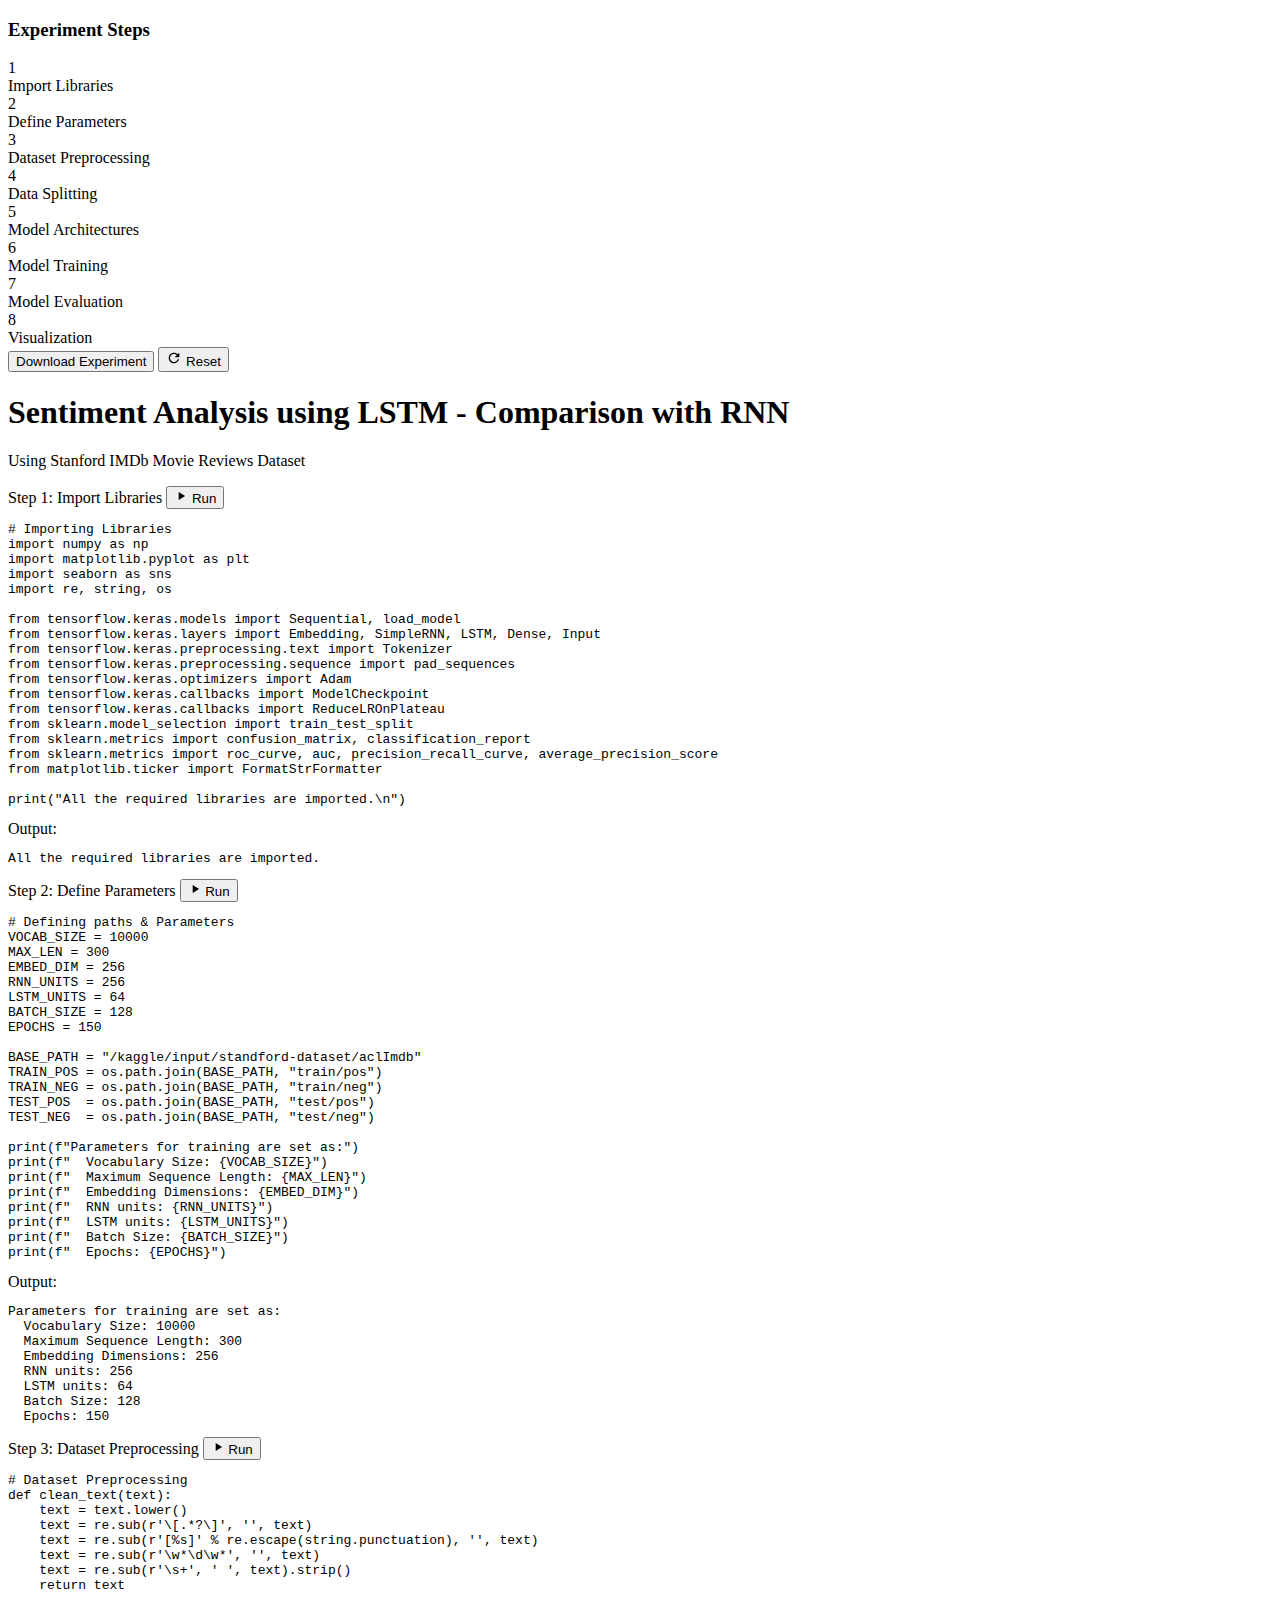
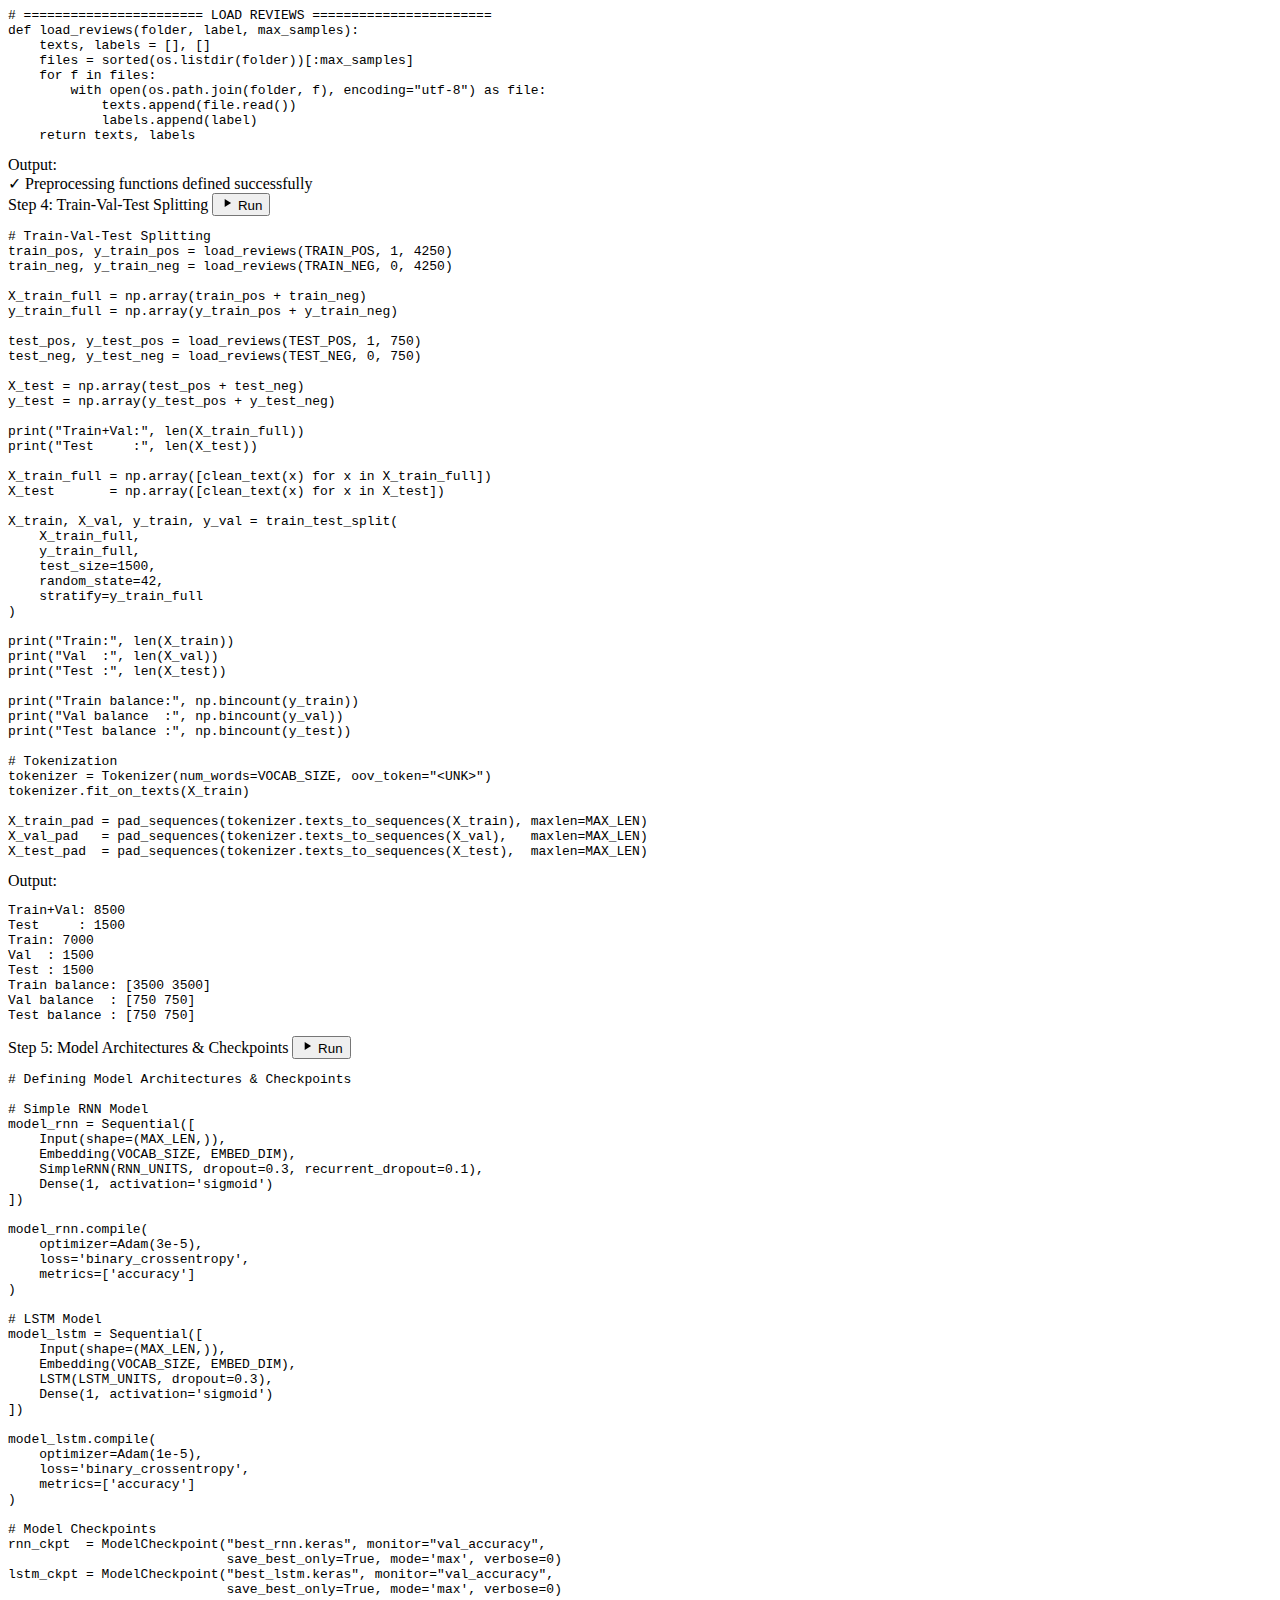
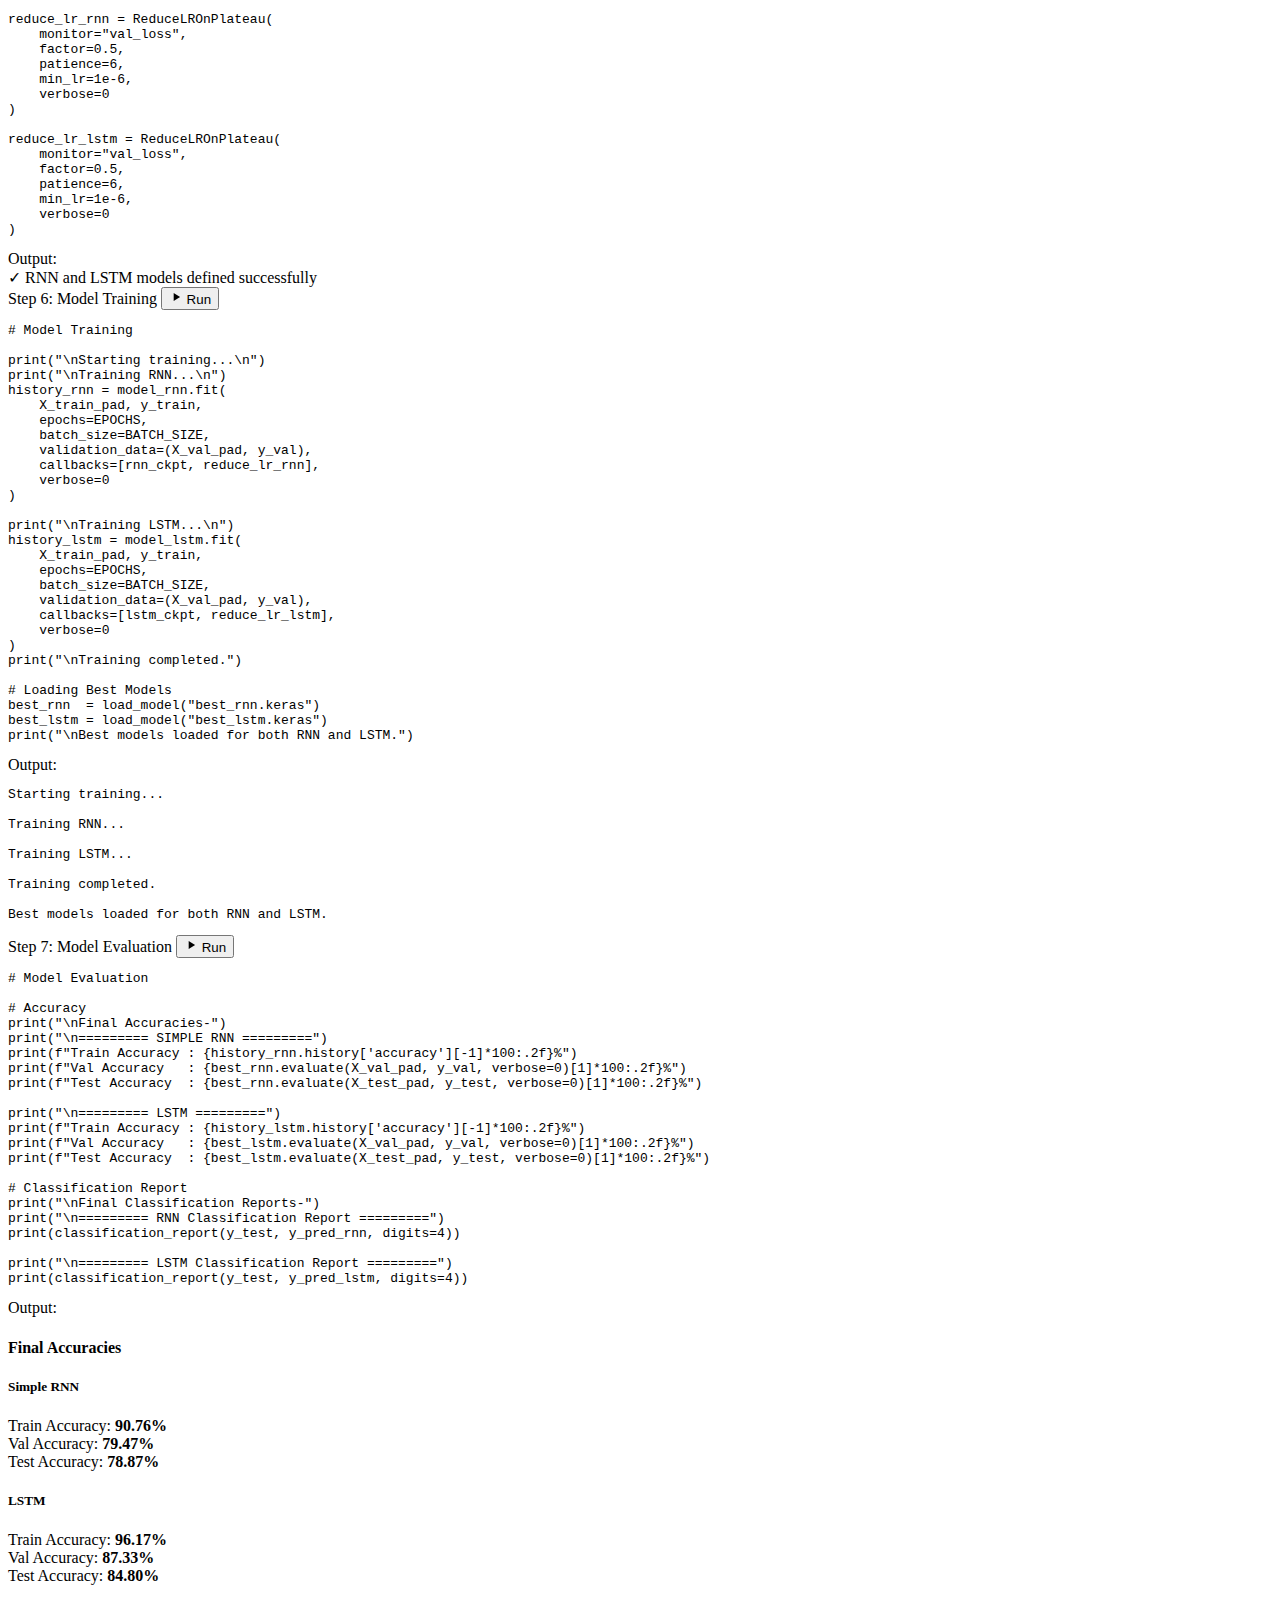
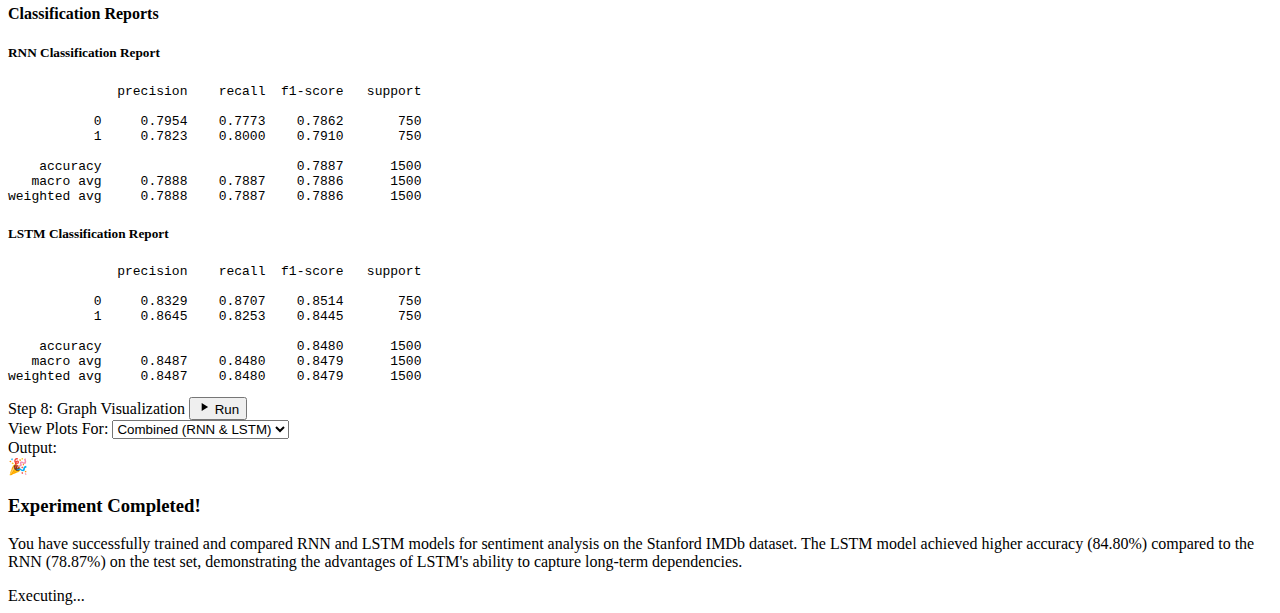
<file: simulation/index.html>
<!DOCTYPE html>
<html lang="en">

<head>
	<meta charset="UTF-8">
	<meta name="viewport" content="width=device-width, initial-scale=1.0">
	<title>Sentiment Analysis using LSTM - Comparison with RNN</title>
	<link rel="stylesheet" href="./css/main.css">
</head>

<body>
	<div class="simulation-container">
		<!-- Step Indicator Sidebar -->
		<aside class="step-sidebar">
			<div class="step-sidebar-header">
				<h3>Experiment Steps</h3>
			</div>
			<div class="step-list">
				<div class="step-item" data-step="1">
					<div class="step-indicator">
						<span class="step-number">1</span>
					</div>
					<div class="step-content">
						<span class="step-title">Import Libraries</span>
					</div>
				</div>
				<div class="step-item" data-step="2">
					<div class="step-indicator">
						<span class="step-number">2</span>
					</div>
					<div class="step-content">
						<span class="step-title">Define Parameters</span>
					</div>
				</div>
				<div class="step-item" data-step="3">
					<div class="step-indicator">
						<span class="step-number">3</span>
					</div>
					<div class="step-content">
						<span class="step-title">Dataset Preprocessing</span>
					</div>
				</div>
				<div class="step-item" data-step="4">
					<div class="step-indicator">
						<span class="step-number">4</span>
					</div>
					<div class="step-content">
						<span class="step-title">Data Splitting</span>
					</div>
				</div>
				<div class="step-item" data-step="5">
					<div class="step-indicator">
						<span class="step-number">5</span>
					</div>
					<div class="step-content">
						<span class="step-title">Model Architectures</span>
					</div>
				</div>
				<div class="step-item" data-step="6">
					<div class="step-indicator">
						<span class="step-number">6</span>
					</div>
					<div class="step-content">
						<span class="step-title">Model Training</span>
					</div>
				</div>
				<div class="step-item" data-step="7">
					<div class="step-indicator">
						<span class="step-number">7</span>
					</div>
					<div class="step-content">
						<span class="step-title">Model Evaluation</span>
					</div>
				</div>
				<div class="step-item" data-step="8">
					<div class="step-indicator">
						<span class="step-number">8</span>
					</div>
					<div class="step-content">
						<span class="step-title">Visualization</span>
					</div>
				</div>
			</div>
			<div class="step-sidebar-footer">
			<button class="run-all-btn" id="downloadBtn">
					Download Experiment
				</button>
				<button class="reset-btn" id="resetBtn">
					<svg width="16" height="16" viewBox="0 0 24 24" fill="currentColor">
						<path
							d="M17.65 6.35C16.2 4.9 14.21 4 12 4c-4.42 0-7.99 3.58-7.99 8s3.57 8 7.99 8c3.73 0 6.84-2.55 7.73-6h-2.08c-.82 2.33-3.04 4-5.65 4-3.31 0-6-2.69-6-6s2.69-6 6-6c1.66 0 3.14.69 4.22 1.78L13 11h7V4l-2.35 2.35z" />
					</svg>
					Reset
				</button>
			</div>
		</aside>

		<!-- Main Notebook Area -->
		<main class="notebook-area">
			<div class="notebook-header">
				<h1>Sentiment Analysis using LSTM - Comparison with RNN</h1>
				<p class="notebook-subtitle">Using Stanford IMDb Movie Reviews Dataset</p>
			</div>

			<!-- Cell 1: Import Libraries -->
			<div class="notebook-cell" data-cell="1" data-step="1">
				<div class="cell-header">
					<span class="cell-label">Step 1: Import Libraries</span>
					<button class="run-btn">
						<svg width="14" height="14" viewBox="0 0 24 24" fill="currentColor">
							<path d="M8 5v14l11-7z" />
						</svg>
						Run
					</button>
				</div>
				<div class="cell-code">
					<pre><code class="language-python"><span class="comment"># Importing Libraries</span>
<span class="keyword">import</span> numpy <span class="keyword">as</span> np
<span class="keyword">import</span> matplotlib.pyplot <span class="keyword">as</span> plt
<span class="keyword">import</span> seaborn <span class="keyword">as</span> sns
<span class="keyword">import</span> re, string, os

<span class="keyword">from</span> tensorflow.keras.models <span class="keyword">import</span> Sequential, load_model
<span class="keyword">from</span> tensorflow.keras.layers <span class="keyword">import</span> Embedding, SimpleRNN, LSTM, Dense, Input
<span class="keyword">from</span> tensorflow.keras.preprocessing.text <span class="keyword">import</span> Tokenizer
<span class="keyword">from</span> tensorflow.keras.preprocessing.sequence <span class="keyword">import</span> pad_sequences
<span class="keyword">from</span> tensorflow.keras.optimizers <span class="keyword">import</span> Adam
<span class="keyword">from</span> tensorflow.keras.callbacks <span class="keyword">import</span> ModelCheckpoint
<span class="keyword">from</span> tensorflow.keras.callbacks <span class="keyword">import</span> ReduceLROnPlateau
<span class="keyword">from</span> sklearn.model_selection <span class="keyword">import</span> train_test_split
<span class="keyword">from</span> sklearn.metrics <span class="keyword">import</span> confusion_matrix, classification_report
<span class="keyword">from</span> sklearn.metrics <span class="keyword">import</span> roc_curve, auc, precision_recall_curve, average_precision_score
<span class="keyword">from</span> matplotlib.ticker <span class="keyword">import</span> FormatStrFormatter

<span class="builtin">print</span>(<span class="string">"All the required libraries are imported.\n"</span>)</code></pre>
				</div>
				<div class="cell-output hidden">
					<div class="output-label">Output:</div>
					<div class="output-content text-output">
						<pre>All the required libraries are imported.</pre>
					</div>
				</div>
			</div>

			<!-- Cell 2: Define Parameters -->
			<div class="notebook-cell" data-cell="2" data-step="2">
				<div class="cell-header">
					<span class="cell-label">Step 2: Define Parameters</span>
					<button class="run-btn">
						<svg width="14" height="14" viewBox="0 0 24 24" fill="currentColor">
							<path d="M8 5v14l11-7z" />
						</svg>
						Run
					</button>
				</div>
				<div class="cell-code">
					<pre><code class="language-python"><span class="comment"># Defining paths & Parameters</span>
VOCAB_SIZE = <span class="number">10000</span>
MAX_LEN = <span class="number">300</span>
EMBED_DIM = <span class="number">256</span>
RNN_UNITS = <span class="number">256</span>
LSTM_UNITS = <span class="number">64</span>
BATCH_SIZE = <span class="number">128</span>
EPOCHS = <span class="number">150</span>

BASE_PATH = <span class="string">"/kaggle/input/standford-dataset/aclImdb"</span>
TRAIN_POS = os.path.join(BASE_PATH, <span class="string">"train/pos"</span>)
TRAIN_NEG = os.path.join(BASE_PATH, <span class="string">"train/neg"</span>)
TEST_POS  = os.path.join(BASE_PATH, <span class="string">"test/pos"</span>)
TEST_NEG  = os.path.join(BASE_PATH, <span class="string">"test/neg"</span>)

<span class="builtin">print</span>(<span class="string">f"Parameters for training are set as:"</span>)
<span class="builtin">print</span>(<span class="string">f"  Vocabulary Size: {VOCAB_SIZE}"</span>)
<span class="builtin">print</span>(<span class="string">f"  Maximum Sequence Length: {MAX_LEN}"</span>)
<span class="builtin">print</span>(<span class="string">f"  Embedding Dimensions: {EMBED_DIM}"</span>)
<span class="builtin">print</span>(<span class="string">f"  RNN units: {RNN_UNITS}"</span>)
<span class="builtin">print</span>(<span class="string">f"  LSTM units: {LSTM_UNITS}"</span>)
<span class="builtin">print</span>(<span class="string">f"  Batch Size: {BATCH_SIZE}"</span>)
<span class="builtin">print</span>(<span class="string">f"  Epochs: {EPOCHS}"</span>)</code></pre>
				</div>
				<div class="cell-output hidden">
					<div class="output-label">Output:</div>
					<div class="output-content text-output">
						<pre>Parameters for training are set as:
  Vocabulary Size: 10000
  Maximum Sequence Length: 300
  Embedding Dimensions: 256
  RNN units: 256
  LSTM units: 64
  Batch Size: 128
  Epochs: 150</pre>
					</div>
				</div>
			</div>

			<!-- Cell 3: Dataset Preprocessing -->
			<div class="notebook-cell" data-cell="3" data-step="3">
				<div class="cell-header">
					<span class="cell-label">Step 3: Dataset Preprocessing</span>
					<button class="run-btn">
						<svg width="14" height="14" viewBox="0 0 24 24" fill="currentColor">
							<path d="M8 5v14l11-7z" />
						</svg>
						Run
					</button>
				</div>
				<div class="cell-code">
					<pre><code class="language-python"><span class="comment"># Dataset Preprocessing</span>
<span class="keyword">def</span> <span class="function">clean_text</span>(text):
    text = text.lower()
    text = re.sub(<span class="string">r'\[.*?\]'</span>, <span class="string">''</span>, text)
    text = re.sub(<span class="string">r'[%s]'</span> % re.escape(string.punctuation), <span class="string">''</span>, text)
    text = re.sub(<span class="string">r'\w*\d\w*'</span>, <span class="string">''</span>, text)
    text = re.sub(<span class="string">r'\s+'</span>, <span class="string">' '</span>, text).strip()
    <span class="keyword">return</span> text

<span class="comment"># ======================= LOAD REVIEWS =======================</span>
<span class="keyword">def</span> <span class="function">load_reviews</span>(folder, label, max_samples):
    texts, labels = [], []
    files = <span class="builtin">sorted</span>(os.listdir(folder))[:max_samples]
    <span class="keyword">for</span> f <span class="keyword">in</span> files:
        <span class="keyword">with</span> <span class="builtin">open</span>(os.path.join(folder, f), encoding=<span class="string">"utf-8"</span>) <span class="keyword">as</span> file:
            texts.append(file.read())
            labels.append(label)
    <span class="keyword">return</span> texts, labels</code></pre>
				</div>
				<div class="cell-output hidden">
					<div class="output-label">Output:</div>
					<div class="output-content text-output">
						<span class="success-text">✓ Preprocessing functions defined successfully</span>
					</div>
				</div>
			</div>

			<!-- Cell 4: Data Splitting -->
			<div class="notebook-cell" data-cell="4" data-step="4">
				<div class="cell-header">
					<span class="cell-label">Step 4: Train-Val-Test Splitting</span>
					<button class="run-btn">
						<svg width="14" height="14" viewBox="0 0 24 24" fill="currentColor">
							<path d="M8 5v14l11-7z" />
						</svg>
						Run
					</button>
				</div>
				<div class="cell-code">
					<pre><code class="language-python"><span class="comment"># Train-Val-Test Splitting</span>
train_pos, y_train_pos = load_reviews(TRAIN_POS, <span class="number">1</span>, <span class="number">4250</span>)
train_neg, y_train_neg = load_reviews(TRAIN_NEG, <span class="number">0</span>, <span class="number">4250</span>)

X_train_full = np.array(train_pos + train_neg)
y_train_full = np.array(y_train_pos + y_train_neg)

test_pos, y_test_pos = load_reviews(TEST_POS, <span class="number">1</span>, <span class="number">750</span>)
test_neg, y_test_neg = load_reviews(TEST_NEG, <span class="number">0</span>, <span class="number">750</span>)

X_test = np.array(test_pos + test_neg)
y_test = np.array(y_test_pos + y_test_neg)

<span class="builtin">print</span>(<span class="string">"Train+Val:"</span>, <span class="builtin">len</span>(X_train_full))
<span class="builtin">print</span>(<span class="string">"Test     :"</span>, <span class="builtin">len</span>(X_test))

X_train_full = np.array([clean_text(x) <span class="keyword">for</span> x <span class="keyword">in</span> X_train_full])
X_test       = np.array([clean_text(x) <span class="keyword">for</span> x <span class="keyword">in</span> X_test])

X_train, X_val, y_train, y_val = train_test_split(
    X_train_full,
    y_train_full,
    test_size=<span class="number">1500</span>,
    random_state=<span class="number">42</span>,
    stratify=y_train_full
)

<span class="builtin">print</span>(<span class="string">"Train:"</span>, <span class="builtin">len</span>(X_train))
<span class="builtin">print</span>(<span class="string">"Val  :"</span>, <span class="builtin">len</span>(X_val))
<span class="builtin">print</span>(<span class="string">"Test :"</span>, <span class="builtin">len</span>(X_test))

<span class="builtin">print</span>(<span class="string">"Train balance:"</span>, np.bincount(y_train))
<span class="builtin">print</span>(<span class="string">"Val balance  :"</span>, np.bincount(y_val))
<span class="builtin">print</span>(<span class="string">"Test balance :"</span>, np.bincount(y_test))

<span class="comment"># Tokenization</span>
tokenizer = Tokenizer(num_words=VOCAB_SIZE, oov_token=<span class="string">"&lt;UNK&gt;"</span>)
tokenizer.fit_on_texts(X_train)

X_train_pad = pad_sequences(tokenizer.texts_to_sequences(X_train), maxlen=MAX_LEN)
X_val_pad   = pad_sequences(tokenizer.texts_to_sequences(X_val),   maxlen=MAX_LEN)
X_test_pad  = pad_sequences(tokenizer.texts_to_sequences(X_test),  maxlen=MAX_LEN)</code></pre>
				</div>
				<div class="cell-output hidden">
					<div class="output-label">Output:</div>
					<div class="output-content text-output">
						<pre>Train+Val: 8500
Test     : 1500
Train: 7000
Val  : 1500
Test : 1500
Train balance: [3500 3500]
Val balance  : [750 750]
Test balance : [750 750]</pre>
					</div>
				</div>
			</div>

			<!-- Cell 5: Model Architectures -->
			<div class="notebook-cell" data-cell="5" data-step="5">
				<div class="cell-header">
					<span class="cell-label">Step 5: Model Architectures & Checkpoints</span>
					<button class="run-btn">
						<svg width="14" height="14" viewBox="0 0 24 24" fill="currentColor">
							<path d="M8 5v14l11-7z" />
						</svg>
						Run
					</button>
				</div>
				<div class="cell-code">
					<pre><code class="language-python"><span class="comment"># Defining Model Architectures & Checkpoints</span>

<span class="comment"># Simple RNN Model</span>
model_rnn = Sequential([
    Input(shape=(MAX_LEN,)),
    Embedding(VOCAB_SIZE, EMBED_DIM),
    SimpleRNN(RNN_UNITS, dropout=<span class="number">0.3</span>, recurrent_dropout=<span class="number">0.1</span>),
    Dense(<span class="number">1</span>, activation=<span class="string">'sigmoid'</span>)
])

model_rnn.compile(
    optimizer=Adam(<span class="number">3e-5</span>),
    loss=<span class="string">'binary_crossentropy'</span>,
    metrics=[<span class="string">'accuracy'</span>]
)

<span class="comment"># LSTM Model</span>
model_lstm = Sequential([
    Input(shape=(MAX_LEN,)),
    Embedding(VOCAB_SIZE, EMBED_DIM),
    LSTM(LSTM_UNITS, dropout=<span class="number">0.3</span>),
    Dense(<span class="number">1</span>, activation=<span class="string">'sigmoid'</span>)
])

model_lstm.compile(
    optimizer=Adam(<span class="number">1e-5</span>),
    loss=<span class="string">'binary_crossentropy'</span>,
    metrics=[<span class="string">'accuracy'</span>]
)

<span class="comment"># Model Checkpoints</span>
rnn_ckpt  = ModelCheckpoint(<span class="string">"best_rnn.keras"</span>, monitor=<span class="string">"val_accuracy"</span>,
                            save_best_only=<span class="keyword">True</span>, mode=<span class="string">'max'</span>, verbose=<span class="number">0</span>)
lstm_ckpt = ModelCheckpoint(<span class="string">"best_lstm.keras"</span>, monitor=<span class="string">"val_accuracy"</span>,
                            save_best_only=<span class="keyword">True</span>, mode=<span class="string">'max'</span>, verbose=<span class="number">0</span>)

reduce_lr_rnn = ReduceLROnPlateau(
    monitor=<span class="string">"val_loss"</span>,
    factor=<span class="number">0.5</span>,
    patience=<span class="number">6</span>,
    min_lr=<span class="number">1e-6</span>,
    verbose=<span class="number">0</span>
)

reduce_lr_lstm = ReduceLROnPlateau(
    monitor=<span class="string">"val_loss"</span>,
    factor=<span class="number">0.5</span>,
    patience=<span class="number">6</span>,
    min_lr=<span class="number">1e-6</span>,
    verbose=<span class="number">0</span>
)</code></pre>
				</div>
				<div class="cell-output hidden">
					<div class="output-label">Output:</div>
					<div class="output-content text-output">
						<span class="success-text">✓ RNN and LSTM models defined successfully</span>
					</div>
				</div>
			</div>

			<!-- Cell 6: Model Training -->
			<div class="notebook-cell" data-cell="6" data-step="6">
				<div class="cell-header">
					<span class="cell-label">Step 6: Model Training</span>
					<button class="run-btn">
						<svg width="14" height="14" viewBox="0 0 24 24" fill="currentColor">
							<path d="M8 5v14l11-7z" />
						</svg>
						Run
					</button>
				</div>
				<div class="cell-code">
					<pre><code class="language-python"><span class="comment"># Model Training</span>

<span class="builtin">print</span>(<span class="string">"\nStarting training...\n"</span>)
<span class="builtin">print</span>(<span class="string">"\nTraining RNN...\n"</span>)
history_rnn = model_rnn.fit(
    X_train_pad, y_train,
    epochs=EPOCHS,
    batch_size=BATCH_SIZE,
    validation_data=(X_val_pad, y_val),
    callbacks=[rnn_ckpt, reduce_lr_rnn],
    verbose=<span class="number">0</span>
)

<span class="builtin">print</span>(<span class="string">"\nTraining LSTM...\n"</span>)
history_lstm = model_lstm.fit(
    X_train_pad, y_train,
    epochs=EPOCHS,
    batch_size=BATCH_SIZE,
    validation_data=(X_val_pad, y_val),
    callbacks=[lstm_ckpt, reduce_lr_lstm],
    verbose=<span class="number">0</span>
)
<span class="builtin">print</span>(<span class="string">"\nTraining completed."</span>)

<span class="comment"># Loading Best Models</span>
best_rnn  = load_model(<span class="string">"best_rnn.keras"</span>)
best_lstm = load_model(<span class="string">"best_lstm.keras"</span>)
<span class="builtin">print</span>(<span class="string">"\nBest models loaded for both RNN and LSTM."</span>)</code></pre>
				</div>
				<div class="cell-output hidden">
					<div class="output-label">Output:</div>
					<div class="output-content">
						<div class="training-output">
							<pre>Starting training...

Training RNN...

Training LSTM...

Training completed.

Best models loaded for both RNN and LSTM.</pre>
						</div>
					</div>
				</div>
			</div>

			<!-- Cell 7: Model Evaluation -->
			<div class="notebook-cell" data-cell="7" data-step="7">
				<div class="cell-header">
					<span class="cell-label">Step 7: Model Evaluation</span>
					<button class="run-btn">
						<svg width="14" height="14" viewBox="0 0 24 24" fill="currentColor">
							<path d="M8 5v14l11-7z" />
						</svg>
						Run
					</button>
				</div>
				<div class="cell-code">
					<pre><code class="language-python"><span class="comment"># Model Evaluation</span>

<span class="comment"># Accuracy</span>
<span class="builtin">print</span>(<span class="string">"\nFinal Accuracies-"</span>)
<span class="builtin">print</span>(<span class="string">"\n========= SIMPLE RNN ========="</span>)
<span class="builtin">print</span>(<span class="string">f"Train Accuracy : {history_rnn.history['accuracy'][-1]*100:.2f}%"</span>)
<span class="builtin">print</span>(<span class="string">f"Val Accuracy   : {best_rnn.evaluate(X_val_pad, y_val, verbose=0)[1]*100:.2f}%"</span>)
<span class="builtin">print</span>(<span class="string">f"Test Accuracy  : {best_rnn.evaluate(X_test_pad, y_test, verbose=0)[1]*100:.2f}%"</span>)

<span class="builtin">print</span>(<span class="string">"\n========= LSTM ========="</span>)
<span class="builtin">print</span>(<span class="string">f"Train Accuracy : {history_lstm.history['accuracy'][-1]*100:.2f}%"</span>)
<span class="builtin">print</span>(<span class="string">f"Val Accuracy   : {best_lstm.evaluate(X_val_pad, y_val, verbose=0)[1]*100:.2f}%"</span>)
<span class="builtin">print</span>(<span class="string">f"Test Accuracy  : {best_lstm.evaluate(X_test_pad, y_test, verbose=0)[1]*100:.2f}%"</span>)

<span class="comment"># Classification Report</span>
<span class="builtin">print</span>(<span class="string">"\nFinal Classification Reports-"</span>)
<span class="builtin">print</span>(<span class="string">"\n========= RNN Classification Report ========="</span>)
<span class="builtin">print</span>(classification_report(y_test, y_pred_rnn, digits=<span class="number">4</span>))

<span class="builtin">print</span>(<span class="string">"\n========= LSTM Classification Report ========="</span>)
<span class="builtin">print</span>(classification_report(y_test, y_pred_lstm, digits=<span class="number">4</span>))</code></pre>
				</div>
				<div class="cell-output hidden">
					<div class="output-label">Output:</div>
					<div class="output-content">
						<div class="evaluation-results">
							<h4>Final Accuracies</h4>
							<div class="accuracy-comparison">
								<div class="accuracy-card rnn">
									<h5>Simple RNN</h5>
									<div class="accuracy-item"><span>Train Accuracy:</span> <strong>90.76%</strong>
									</div>
									<div class="accuracy-item"><span>Val Accuracy:</span> <strong>79.47%</strong></div>
									<div class="accuracy-item"><span>Test Accuracy:</span> <strong>78.87%</strong></div>
								</div>
								<div class="accuracy-card lstm">
									<h5>LSTM</h5>
									<div class="accuracy-item"><span>Train Accuracy:</span> <strong>96.17%</strong>
									</div>
									<div class="accuracy-item"><span>Val Accuracy:</span> <strong>87.33%</strong></div>
									<div class="accuracy-item"><span>Test Accuracy:</span> <strong>84.80%</strong></div>
								</div>
							</div>

							<h4 style="margin-top: 20px;">Classification Reports</h4>
							<div class="reports-grid">
								<div class="report-card">
									<h5>RNN Classification Report</h5>
									<pre>              precision    recall  f1-score   support

           0     0.7954    0.7773    0.7862       750
           1     0.7823    0.8000    0.7910       750

    accuracy                         0.7887      1500
   macro avg     0.7888    0.7887    0.7886      1500
weighted avg     0.7888    0.7887    0.7886      1500</pre>
								</div>
								<div class="report-card">
									<h5>LSTM Classification Report</h5>
									<pre>              precision    recall  f1-score   support

           0     0.8329    0.8707    0.8514       750
           1     0.8645    0.8253    0.8445       750

    accuracy                         0.8480      1500
   macro avg     0.8487    0.8480    0.8479      1500
weighted avg     0.8487    0.8480    0.8479      1500</pre>
								</div>
							</div>
						</div>
					</div>
				</div>
			</div>

			<!-- Cell 8: Visualization -->
			<div class="notebook-cell" data-cell="8" data-step="8">
				<div class="cell-header">
					<span class="cell-label">Step 8: Graph Visualization</span>
					<button class="run-btn">
						<svg width="14" height="14" viewBox="0 0 24 24" fill="currentColor">
							<path d="M8 5v14l11-7z" />
						</svg>
						Run
					</button>
				</div>
				<!-- Visualization Selection -->
				<div class="param-selector">
					<div class="param-group">
						<label for="visualizationSelect">View Plots For:</label>
						<select id="visualizationSelect" class="param-dropdown wide">
							<option value="combined" selected>Combined (RNN & LSTM)</option>
							<option value="lstm">LSTM Only</option>
							<option value="rnn">RNN Only</option>
						</select>
					</div>
				</div>
				<div class="cell-code" id="visualizationCodeContainer">
					<!-- Code will be dynamically updated based on visualization selection -->
				</div>
				<div class="cell-output hidden">
					<div class="output-label">Output:</div>
					<div class="output-content">
						<div id="visualizationContainer">
							<!-- Visualization images will be loaded here by JS -->
						</div>
					</div>
				</div>
			</div>

			<!-- Completion message -->
			<div class="completion-message hidden" id="completionMessage">
				<div class="completion-icon">🎉</div>
				<div class="completion-text">
					<h3>Experiment Completed!</h3>
					<p>You have successfully trained and compared RNN and LSTM models for sentiment analysis on the
						Stanford IMDb dataset. The LSTM model achieved higher accuracy (84.80%) compared to the RNN
						(78.87%)
						on the test set, demonstrating the advantages of LSTM's ability to capture long-term
						dependencies.</p>
				</div>
			</div>
		</main>
	</div>

	<!-- Loading Overlay -->
	<div class="loading-overlay hidden" id="loadingOverlay">
		<div class="loading-spinner"></div>
		<div class="loading-text">Executing...</div>
	</div>

	<script src="./js/data.js"></script>
	<script src="./js/main.js"></script>
<script src="../assets/js/iframeResize.js"></script>
        
        </body>

</html>
</file>
<file: simulation/css/main.css>
/* You CSS goes in here */
</file>
